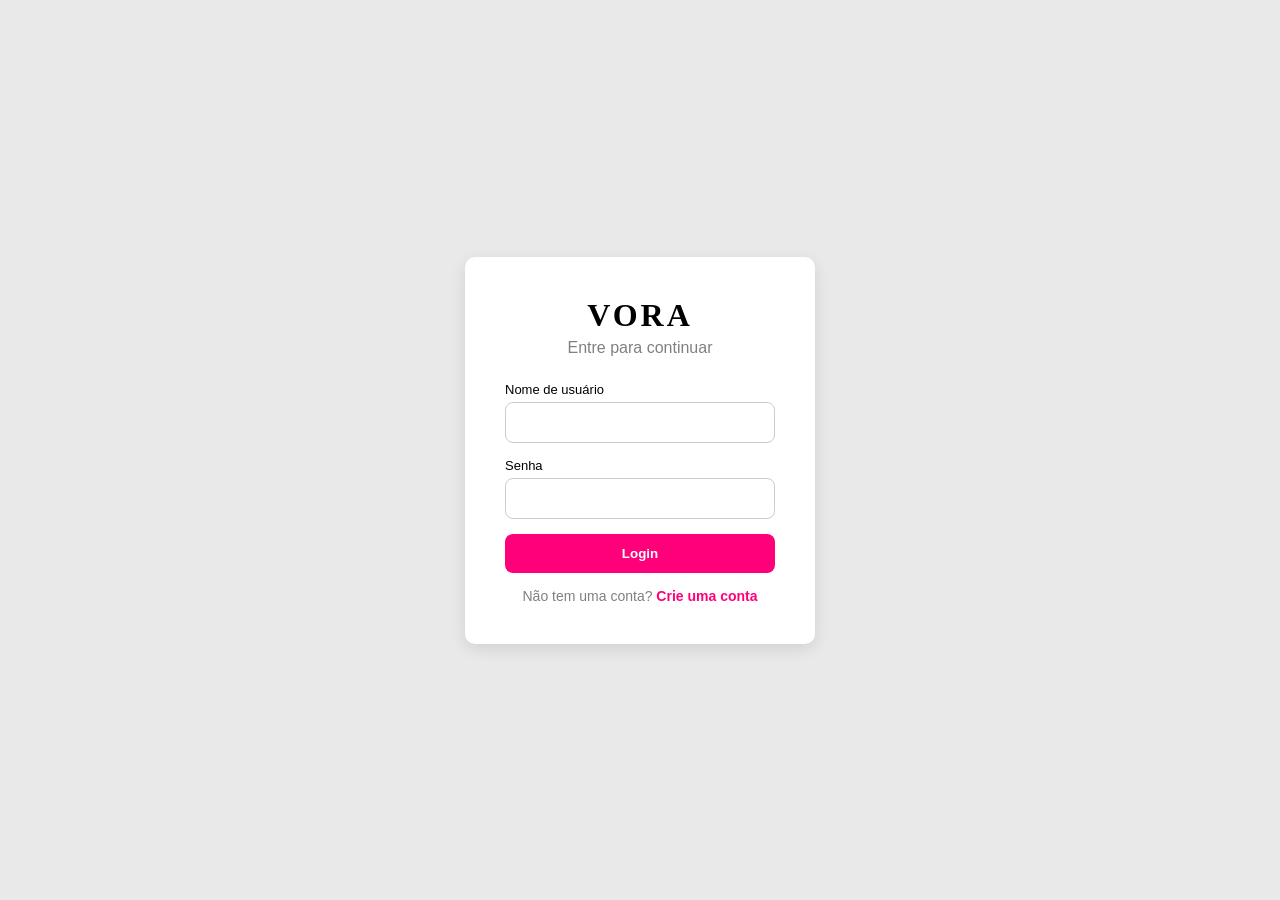
<file: frontend/index.html>
<!DOCTYPE html>
<html lang="pt-br">
<head>
<meta charset="UTF-8">
<meta name="viewport" content="width=device-width, initial-scale=1.0">
<title>VORA Login</title>
<script src="api.js"></script>

<link rel="stylesheet" href="style.css">

</head>
<body>

<div class="container">

<h1 style="font-family: &quot;Playfair Display&quot;, serif;">VORA</h1>
<p class="subtitle">Entre para continuar</p>

<form onsubmit="logar(event)">
  <label>Nome de usuário</label>
  <input id="loginUser" required>

  <label>Senha</label>
  <input id="loginSenha" type="password" required>

  <button type="submit">Login</button>
</form>

<p class="signup" style = "color:gray">
Não tem uma conta?
<a href="index2.html">Crie uma conta</a>
</p>


<script>
  async function logar(event) {
    event.preventDefault();

    const user = document.getElementById("loginUser").value;
    const senha = document.getElementById("loginSenha").value;

    try {
      const response = await login(user, senha);
      const data = await response.json();
      console.log("aaa", response, response);

      if (response.status === 200) {
        localStorage.setItem("user", data.user_id);
        window.location.href = "chatScreen.html";
      } else {
        alert("Erro: " + (data.detail || "Usuário ou senha inválidos!"));
      }

    } catch (error) {
      console.error(error);
      alert("Erro inesperado: " + (error.message || error));
    }
  }
</script>
</body>
</html>
</file>
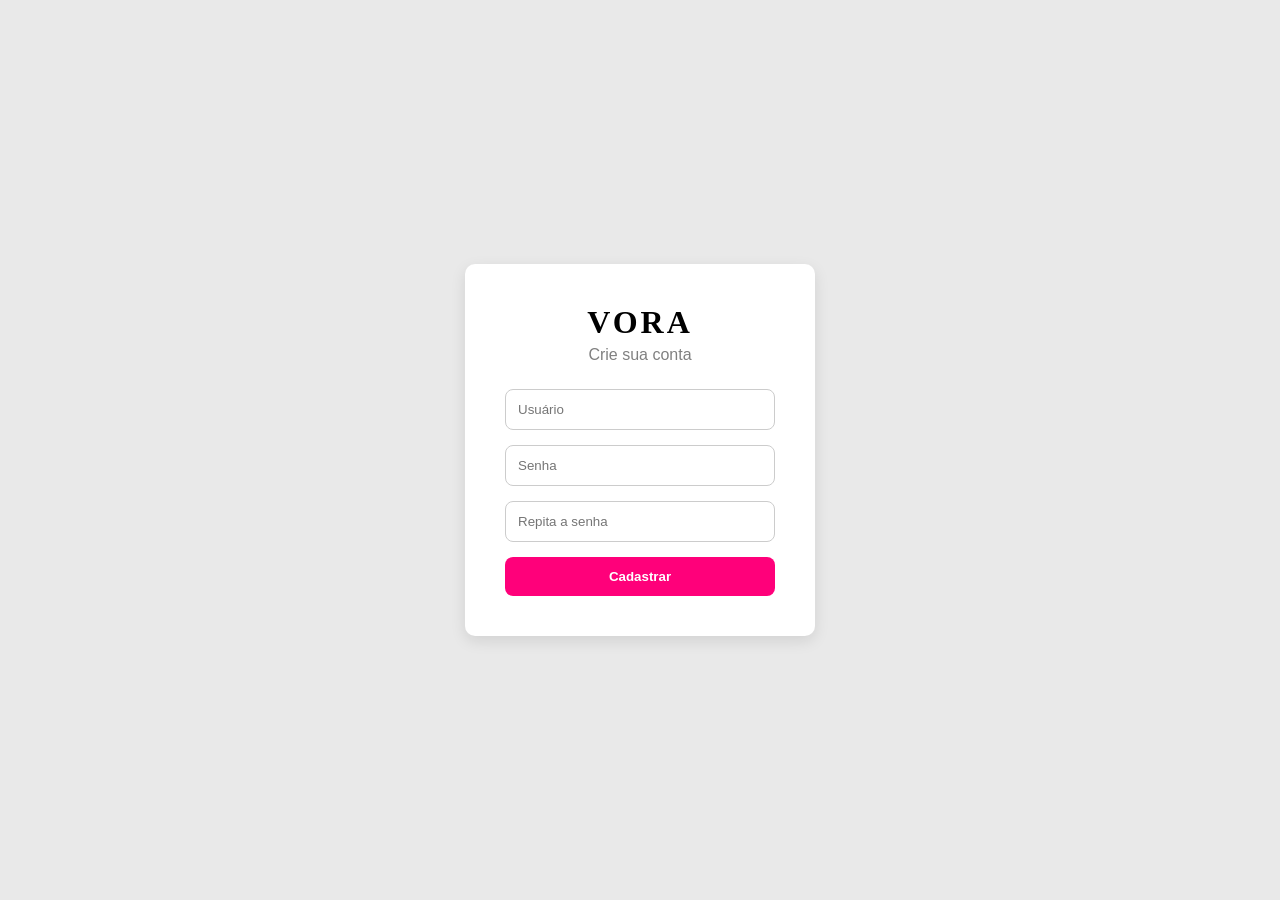
<file: frontend/index2.html>
<!DOCTYPE html>
<html lang="pt-br">
<head>
<meta charset="UTF-8">
<meta name="viewport" content="width=device-width, initial-scale=1.0">
<title>VORA Cadastro</title>

<link rel="stylesheet" href="style.css">

</head>
<body>

<div class="container">

<h1 style="font-family: &quot;Playfair Display&quot;, serif;">VORA</h1>
<p class="subtitle">Crie sua conta</p>


<form onsubmit="cadastrar(event)">
  <input id="username" placeholder="Usuário" required>
  <input id="senha1" type="password" placeholder="Senha" required>
  <input id="senha2" type="password" placeholder="Repita a senha" required>

  <button type="submit">Cadastrar</button>
</form>

<script src="api.js"></script>

<script>
async function cadastrar(event) {
  event.preventDefault();

  const user = username.value;
  const s1 = senha1.value;
  const s2 = senha2.value;

  if (s1 !== s2) {
    alert("Senhas diferentes!");
    return;
  }

  try {
    const response = await register(user, s1);

    if (response.status === 200) {
      alert("Usuário cadastrado com sucesso!");
      window.location.href = "index.html";
    } else {
      alert("Erro: " + response.error);
    }

  } catch (error) {
    console.error(error);

    alert("Erro: " + (error.message || error));
  }
}
</script>
</body>
</html>
</file>
<file: frontend/style.css>
*{
margin:0;
padding:0;
box-sizing:border-box;
font-family:Arial;
}

body{
background:#e9e9e9;
height:100vh;
display:flex;
justify-content:center;
align-items:center;
}

.container{
background:white;
padding:40px;
border-radius:10px;
width:350px;
text-align:center;
box-shadow:0 5px 15px rgba(0,0,0,0.1);
}

h1{
letter-spacing:3px;
margin-bottom:5px;
}

.subtitle{
color:gray;
margin-bottom:25px;
}

form{
display:flex;
flex-direction:column;
}

label{
text-align:left;
font-size:13px;
margin-bottom:5px;
}

input{
padding:12px;
margin-bottom:15px;
border-radius:8px;
border:1px solid #ccc;
}

button{
padding:12px;
border:none;
border-radius:8px;
background:#ff007a;
color:white;
font-weight:bold;
cursor:pointer;
}

button:hover{
background:#e6006f;
}

.signup{
margin-top:15px;
font-size:14px;
}

.signup a{
color:#ff007a;
text-decoration:none;
font-weight:bold;
}
</file>
